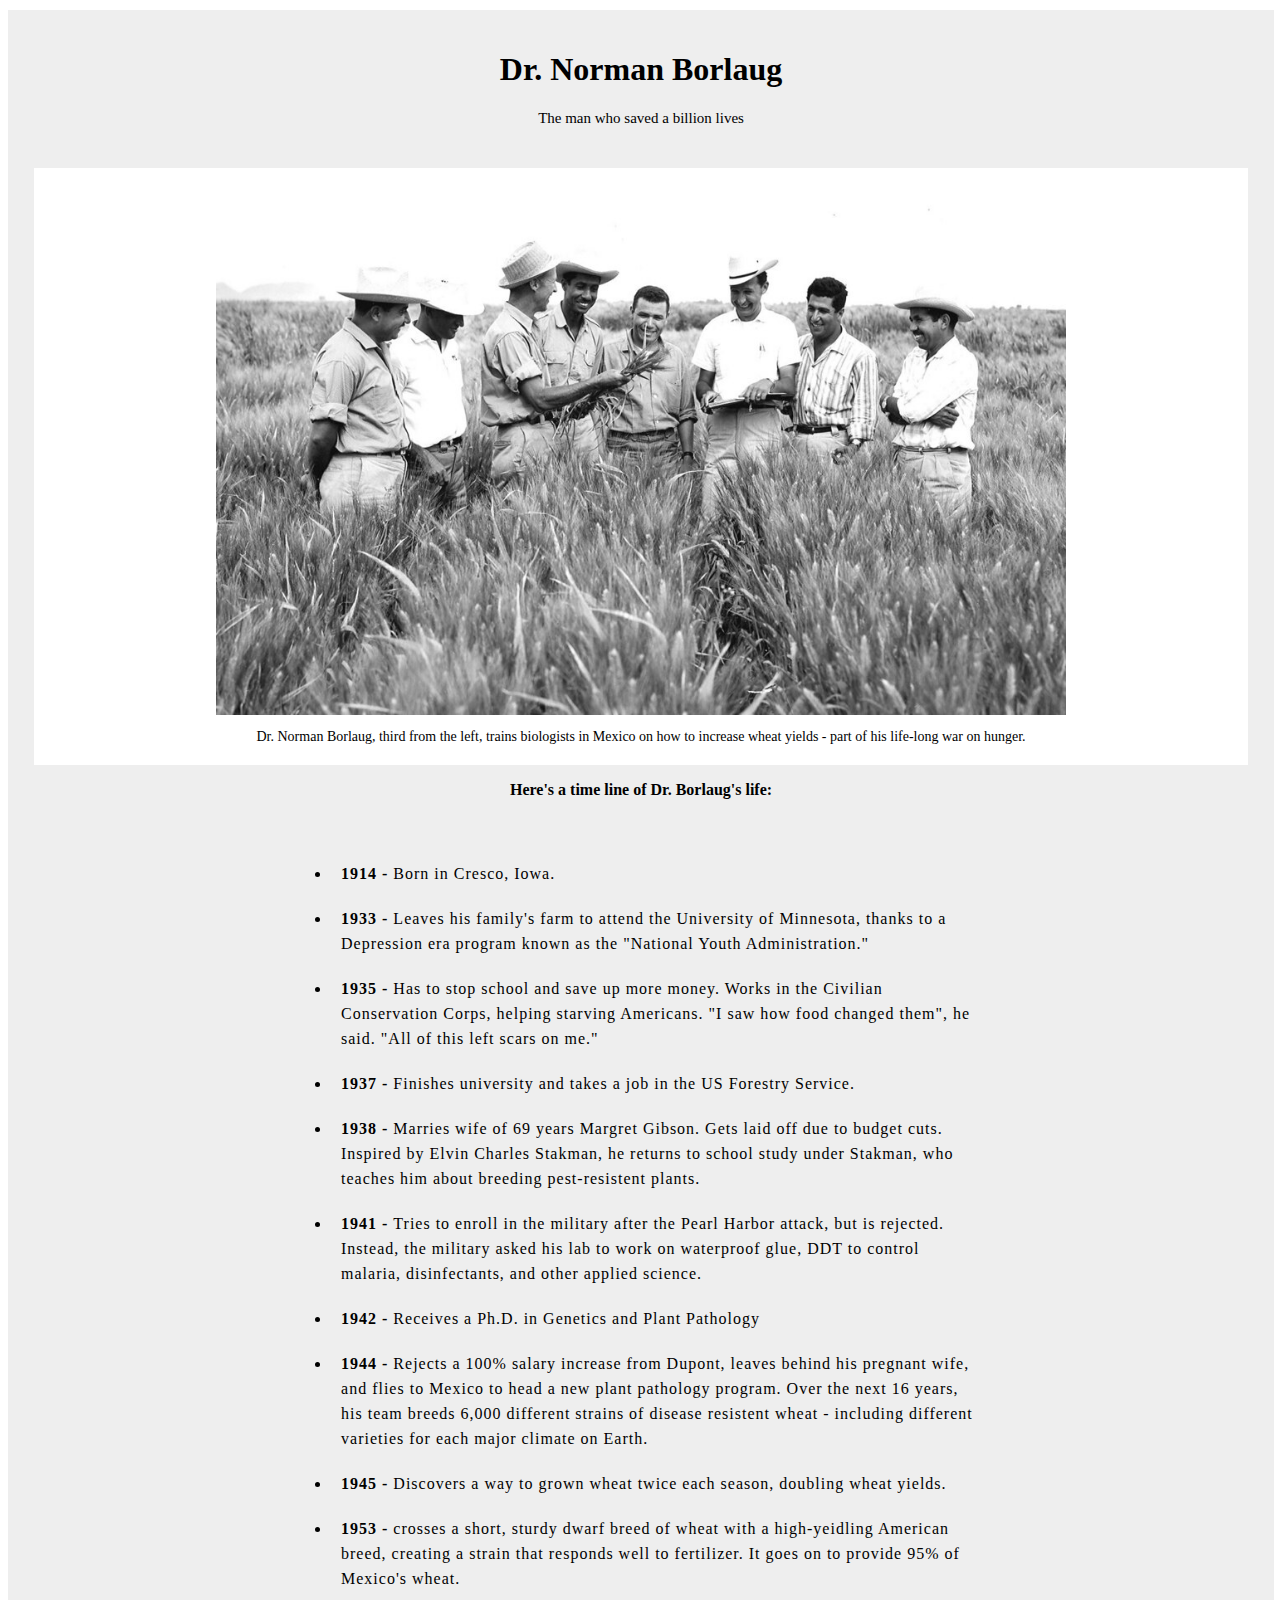
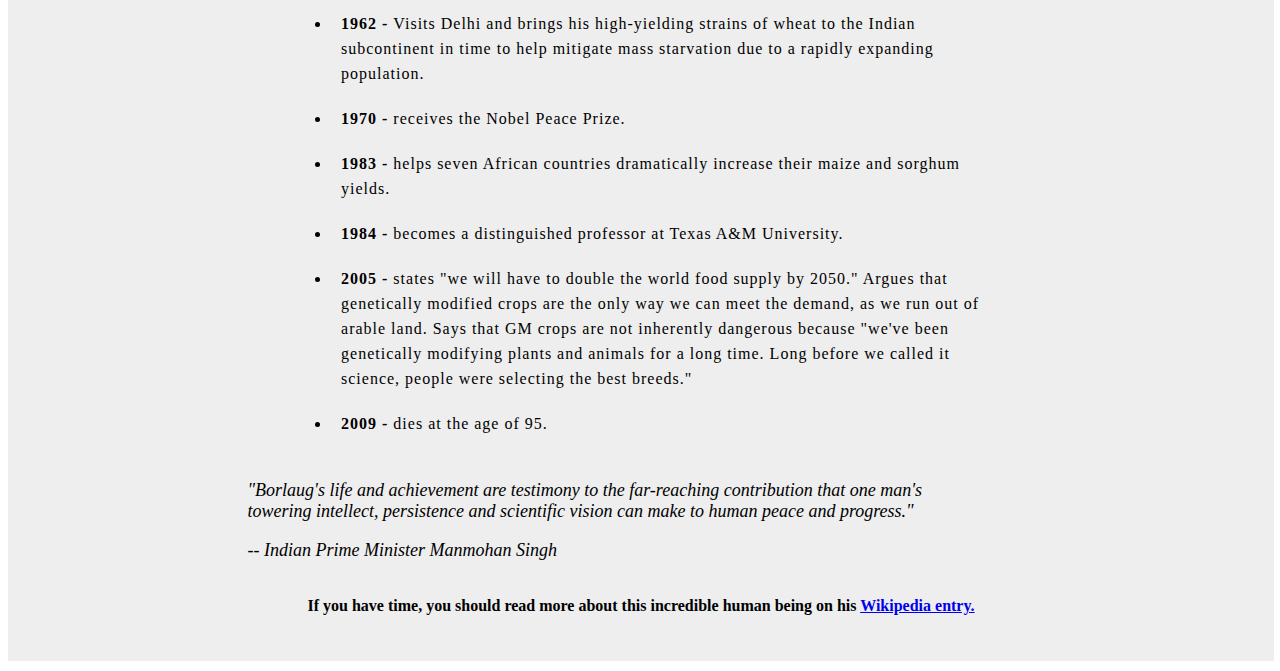
<file: index.html>
<!DOCTYPE html>

<head>
	<title>Tribute Page</title>
	<link rel="stylesheet" href="css/tribute-css.css" type="text/css">

</head>

<body>

	<div class="bg">

		<div class="one">
			<h1>Dr. Norman Borlaug</h1>
			<p style="font-size:15px";>The man who saved a billion lives</p>
		</div>
		<br>
		<div class="two">
			<img src="images/tribute-page-main-image.jpg" class="imgb">
			<p class="h"> Dr. Norman Borlaug, third from the left, trains biologists in Mexico on how to increase wheat yields - part of his life-long war on hunger. </p>
		</div>

		<div style="text-align:center" class="b">
			<h3>Here's a time line of Dr. Borlaug's life:</h3>
			<ul style="display:inline-block; text-align:left;">
				<li><bold> 1914 - </bold>Born in Cresco, Iowa.</li>
				<li><bold> 1933 - </bold>Leaves his family's farm to attend the University of Minnesota, thanks to a Depression era program known as the "National Youth Administration." </li>
				<li><bold> 1935 - </bold>Has to stop school and save up more money. Works in the Civilian Conservation Corps, helping starving Americans. "I saw how food changed them", he said. "All of this left scars on me." </li>
				<li><bold> 1937 - </bold>Finishes university and takes a job in the US Forestry Service.</li>
				<li><bold> 1938 - </bold>Marries wife of 69 years Margret Gibson. Gets laid off due to budget cuts. Inspired by Elvin Charles Stakman, he returns to school study under Stakman, who teaches him about breeding pest-resistent plants. </li>
				<li><bold> 1941 - </bold>Tries to enroll in the military after the Pearl Harbor attack, but is rejected. Instead, the military asked his lab to work on waterproof glue, DDT to control malaria, disinfectants, and other applied science. </li>
				<li><bold> 1942 - </bold>Receives a Ph.D. in Genetics and Plant Pathology </li>
				<li><bold> 1944 - </bold>Rejects a 100% salary increase from Dupont, leaves behind his pregnant wife, and flies to Mexico to head a new plant pathology program. Over the next 16 years, his team breeds 6,000 different strains of disease resistent wheat - including different varieties for each major climate on Earth.</li>
				<li><bold> 1945 - </bold>Discovers a way to grown wheat twice each season, doubling wheat yields.</li>
				<li><bold> 1953 - </bold>crosses a short, sturdy dwarf breed of wheat with a high-yeidling American breed, creating a strain that responds well to fertilizer. It goes on to provide 95% of Mexico's wheat.</li>
				<li><bold> 1962 - </bold>Visits Delhi and brings his high-yielding strains of wheat to the Indian subcontinent in time to help mitigate mass starvation due to a rapidly expanding population.</li>
				<li><bold> 1970 - </bold>receives the Nobel Peace Prize.</li>
				<li><bold> 1983 - </bold>helps seven African countries dramatically increase their maize and sorghum yields.</li>
				<li><bold> 1984 - </bold>becomes a distinguished professor at Texas A&M University.</li>
				<li><bold> 2005 - </bold>states "we will have to double the world food supply by 2050." Argues that genetically modified crops are the only way we can meet the demand, as we run out of arable land. Says that GM crops are not inherently dangerous because "we've been genetically modifying plants and animals for a long time. Long before we called it science, people were selecting the best breeds."</li>
				<li><bold> 2009 - </bold>dies at the age of 95.</li>

			</ul>
		</div>
	</br>
		<div class="r">
		<p class="i">
			"Borlaug's life and achievement are testimony to the far-reaching contribution that one man's towering intellect, persistence and scientific vision can make to human peace and progress."</p>
		</br><p class="i">	-- Indian Prime Minister Manmohan Singh </p>
	</div>

	<h3>If you have time, you should read more about this incredible human being on his <a href="https://en.wikipedia.org/wiki/Norman_Borlaug" target="_blank"> Wikipedia entry. </h3>

	</div>

</body>

</html>
</file>
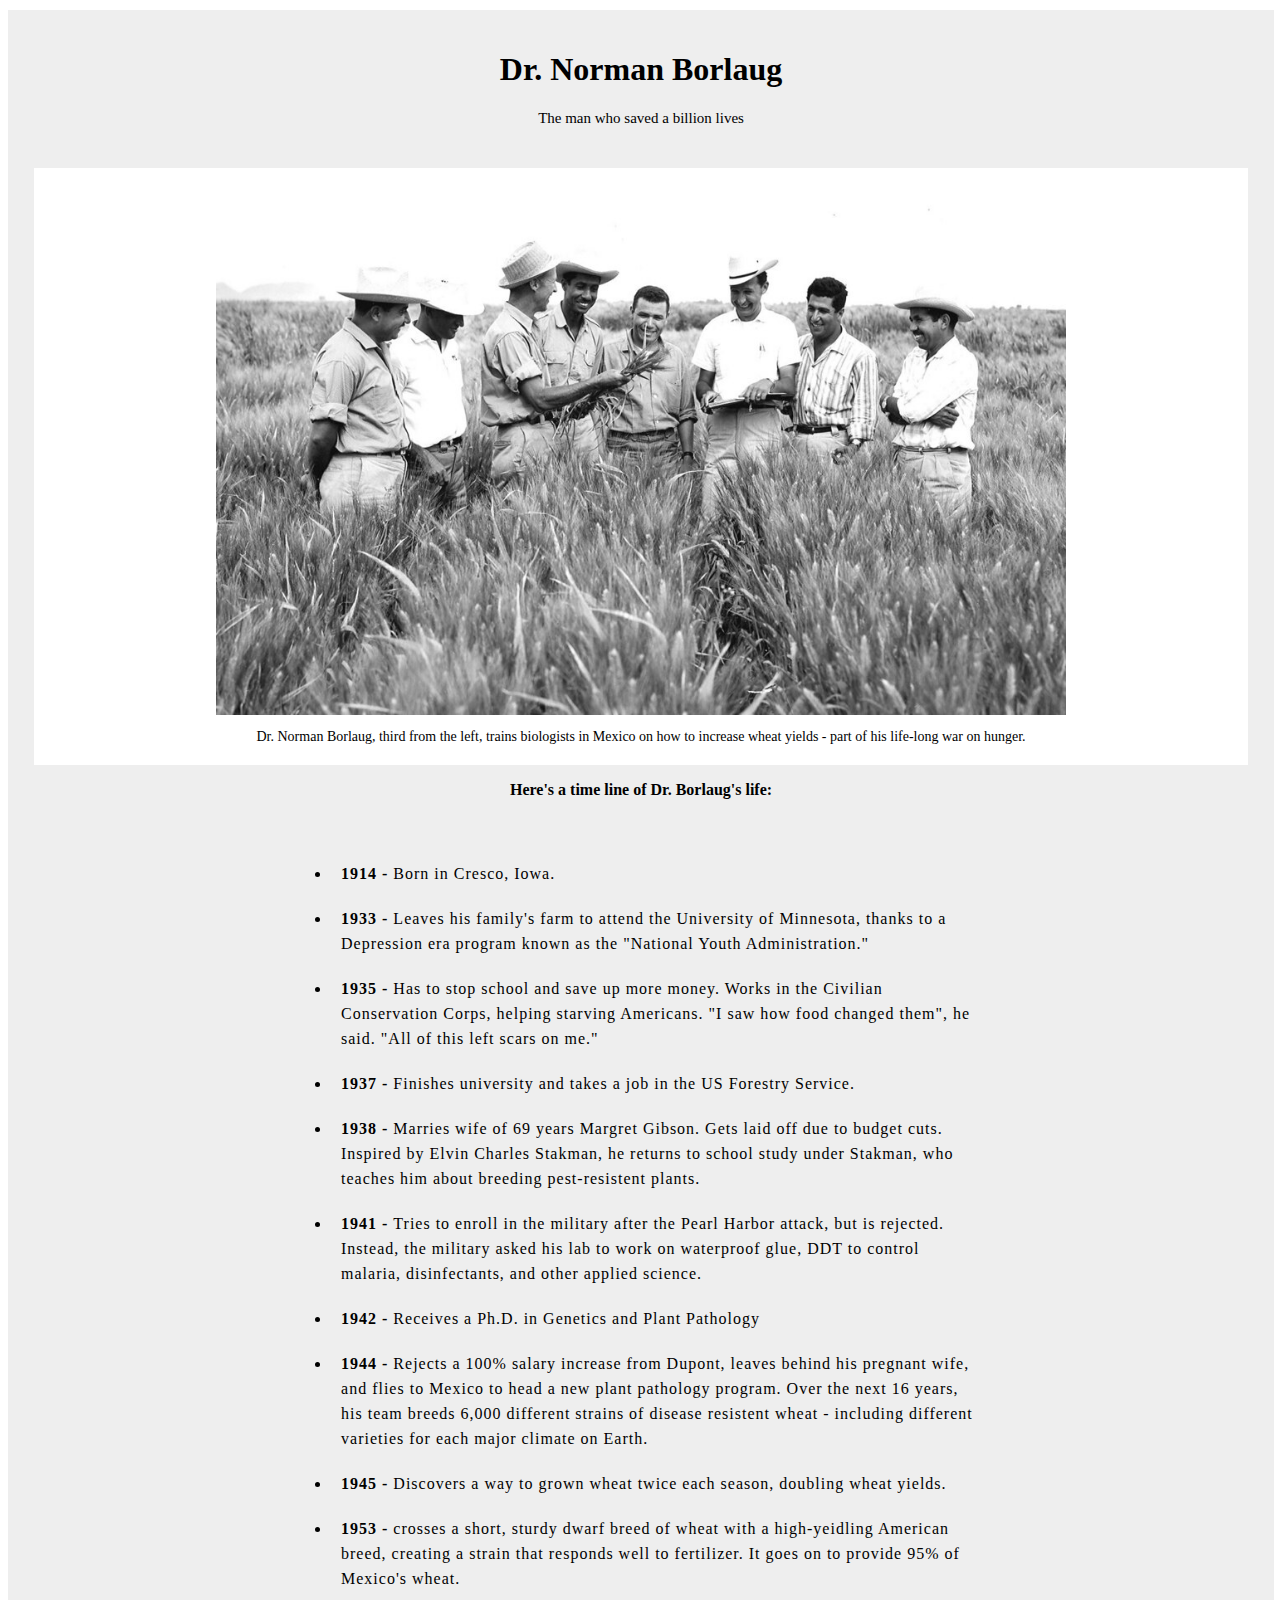
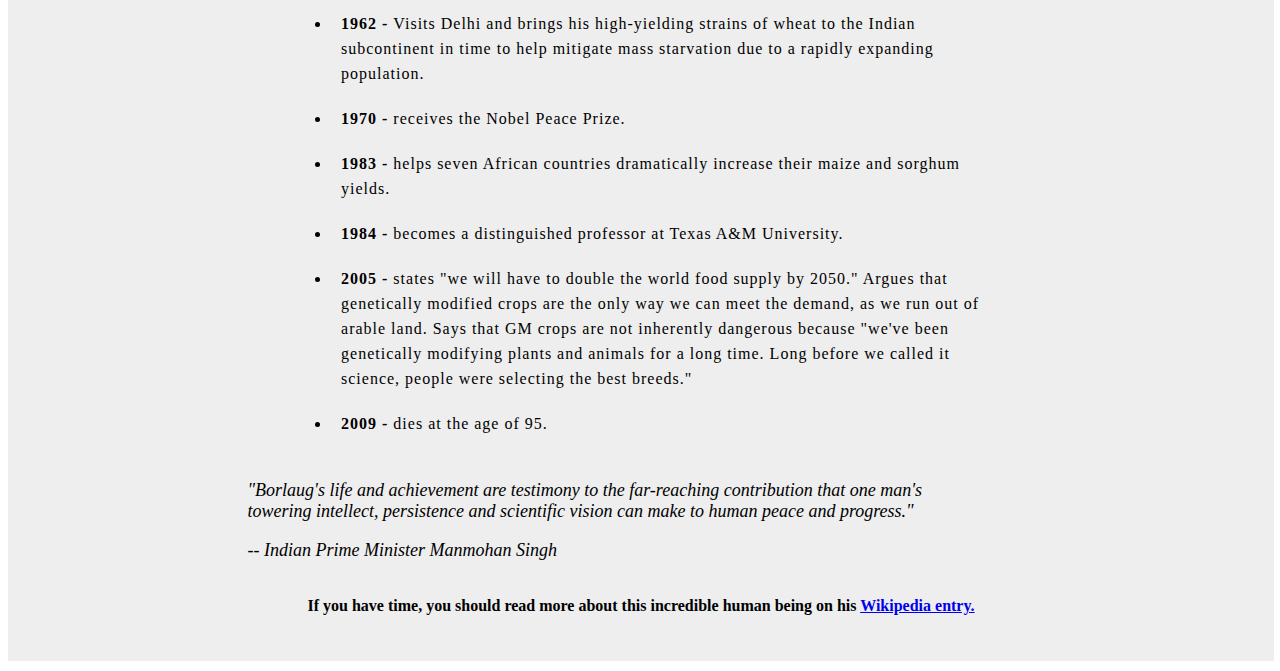
<file: tribute-page.html>
<!DOCTYPE html>

<head>
	<title>Tribute Page</title>
	<link rel="stylesheet" href="css/tribute-css.css" type="text/css">

</head>

<body>

	<div class="bg">

		<div class="one">
			<h1>Dr. Norman Borlaug</h1>
			<p style="font-size:15px";>The man who saved a billion lives</p>
		</div>
		<br>
		<div class="two">
			<img src="images/tribute-page-main-image.jpg" class="imgb">
			<p class="h"> Dr. Norman Borlaug, third from the left, trains biologists in Mexico on how to increase wheat yields - part of his life-long war on hunger. </p>
		</div>

		<div style="text-align:center" class="b">
			<h3>Here's a time line of Dr. Borlaug's life:</h3>
			<ul style="display:inline-block; text-align:left;">
				<li><bold> 1914 - </bold>Born in Cresco, Iowa.</li>
				<li><bold> 1933 - </bold>Leaves his family's farm to attend the University of Minnesota, thanks to a Depression era program known as the "National Youth Administration." </li>
				<li><bold> 1935 - </bold>Has to stop school and save up more money. Works in the Civilian Conservation Corps, helping starving Americans. "I saw how food changed them", he said. "All of this left scars on me." </li>
				<li><bold> 1937 - </bold>Finishes university and takes a job in the US Forestry Service.</li>
				<li><bold> 1938 - </bold>Marries wife of 69 years Margret Gibson. Gets laid off due to budget cuts. Inspired by Elvin Charles Stakman, he returns to school study under Stakman, who teaches him about breeding pest-resistent plants. </li>
				<li><bold> 1941 - </bold>Tries to enroll in the military after the Pearl Harbor attack, but is rejected. Instead, the military asked his lab to work on waterproof glue, DDT to control malaria, disinfectants, and other applied science. </li>
				<li><bold> 1942 - </bold>Receives a Ph.D. in Genetics and Plant Pathology </li>
				<li><bold> 1944 - </bold>Rejects a 100% salary increase from Dupont, leaves behind his pregnant wife, and flies to Mexico to head a new plant pathology program. Over the next 16 years, his team breeds 6,000 different strains of disease resistent wheat - including different varieties for each major climate on Earth.</li>
				<li><bold> 1945 - </bold>Discovers a way to grown wheat twice each season, doubling wheat yields.</li>
				<li><bold> 1953 - </bold>crosses a short, sturdy dwarf breed of wheat with a high-yeidling American breed, creating a strain that responds well to fertilizer. It goes on to provide 95% of Mexico's wheat.</li>
				<li><bold> 1962 - </bold>Visits Delhi and brings his high-yielding strains of wheat to the Indian subcontinent in time to help mitigate mass starvation due to a rapidly expanding population.</li>
				<li><bold> 1970 - </bold>receives the Nobel Peace Prize.</li>
				<li><bold> 1983 - </bold>helps seven African countries dramatically increase their maize and sorghum yields.</li>
				<li><bold> 1984 - </bold>becomes a distinguished professor at Texas A&M University.</li>
				<li><bold> 2005 - </bold>states "we will have to double the world food supply by 2050." Argues that genetically modified crops are the only way we can meet the demand, as we run out of arable land. Says that GM crops are not inherently dangerous because "we've been genetically modifying plants and animals for a long time. Long before we called it science, people were selecting the best breeds."</li>
				<li><bold> 2009 - </bold>dies at the age of 95.</li>

			</ul>
		</div>
	</br>
		<div class="r">
		<p class="i">
			"Borlaug's life and achievement are testimony to the far-reaching contribution that one man's towering intellect, persistence and scientific vision can make to human peace and progress."</p>
		</br><p class="i">	-- Indian Prime Minister Manmohan Singh </p>
	</div>

	<h3>If you have time, you should read more about this incredible human being on his <a href="https://en.wikipedia.org/wiki/Norman_Borlaug" target="_blank"> Wikipedia entry. </h3>

	</div>

</body>

</html>
</file>
<file: css/tribute-css.css>
.bg {
	background-color: #eee;
	margin: auto;
	width: 97%;
	height: 100%;
	padding: 10px 20px;
	margin-top: 10px;
	margin-bottom: 10px;
	}

.one {
	margin: auto;
	/* background-color: white; */
	font-family: "Verdana";
	width: 99%;
	height: 50px;
	text-align: center;
	padding: 10px 0px 70px 0px;
	}

.two {
	background-color: #ffffff;
	width: 99%;
	margin: auto;
	}

.h {
	text-align: center;
	padding-bottom: 20px;
	font-family: "Verdana";
	font-size: 14px;
	}

h3 {
	text-align: center;
	padding-bottom: 20px;
	font-family: "Verdana";
	font-size: 16px;
	letter-spacing: 0px;
	}

.imgb {
	display: block;
	padding-top: 30px;
	margin-left: auto;
	margin-right: auto;
	width: 70%;
	}

bold{
	font-weight: bold;
	}

.b{
	width: 700px;
	text-align:center;
	margin: auto;
	letter-spacing: 1px;
	font-family: tahoma;
	/* line-height: 40px; */
}

li{
	padding: 10px;
	line-height: 25px;
}

.i{
	font-style: italic;
	margin: auto;
	font-size: 18px;
}

.r{
	width: 700px;
	margin: auto 25% auto auto;
	padding-bottom: 20px;
}
</file>
